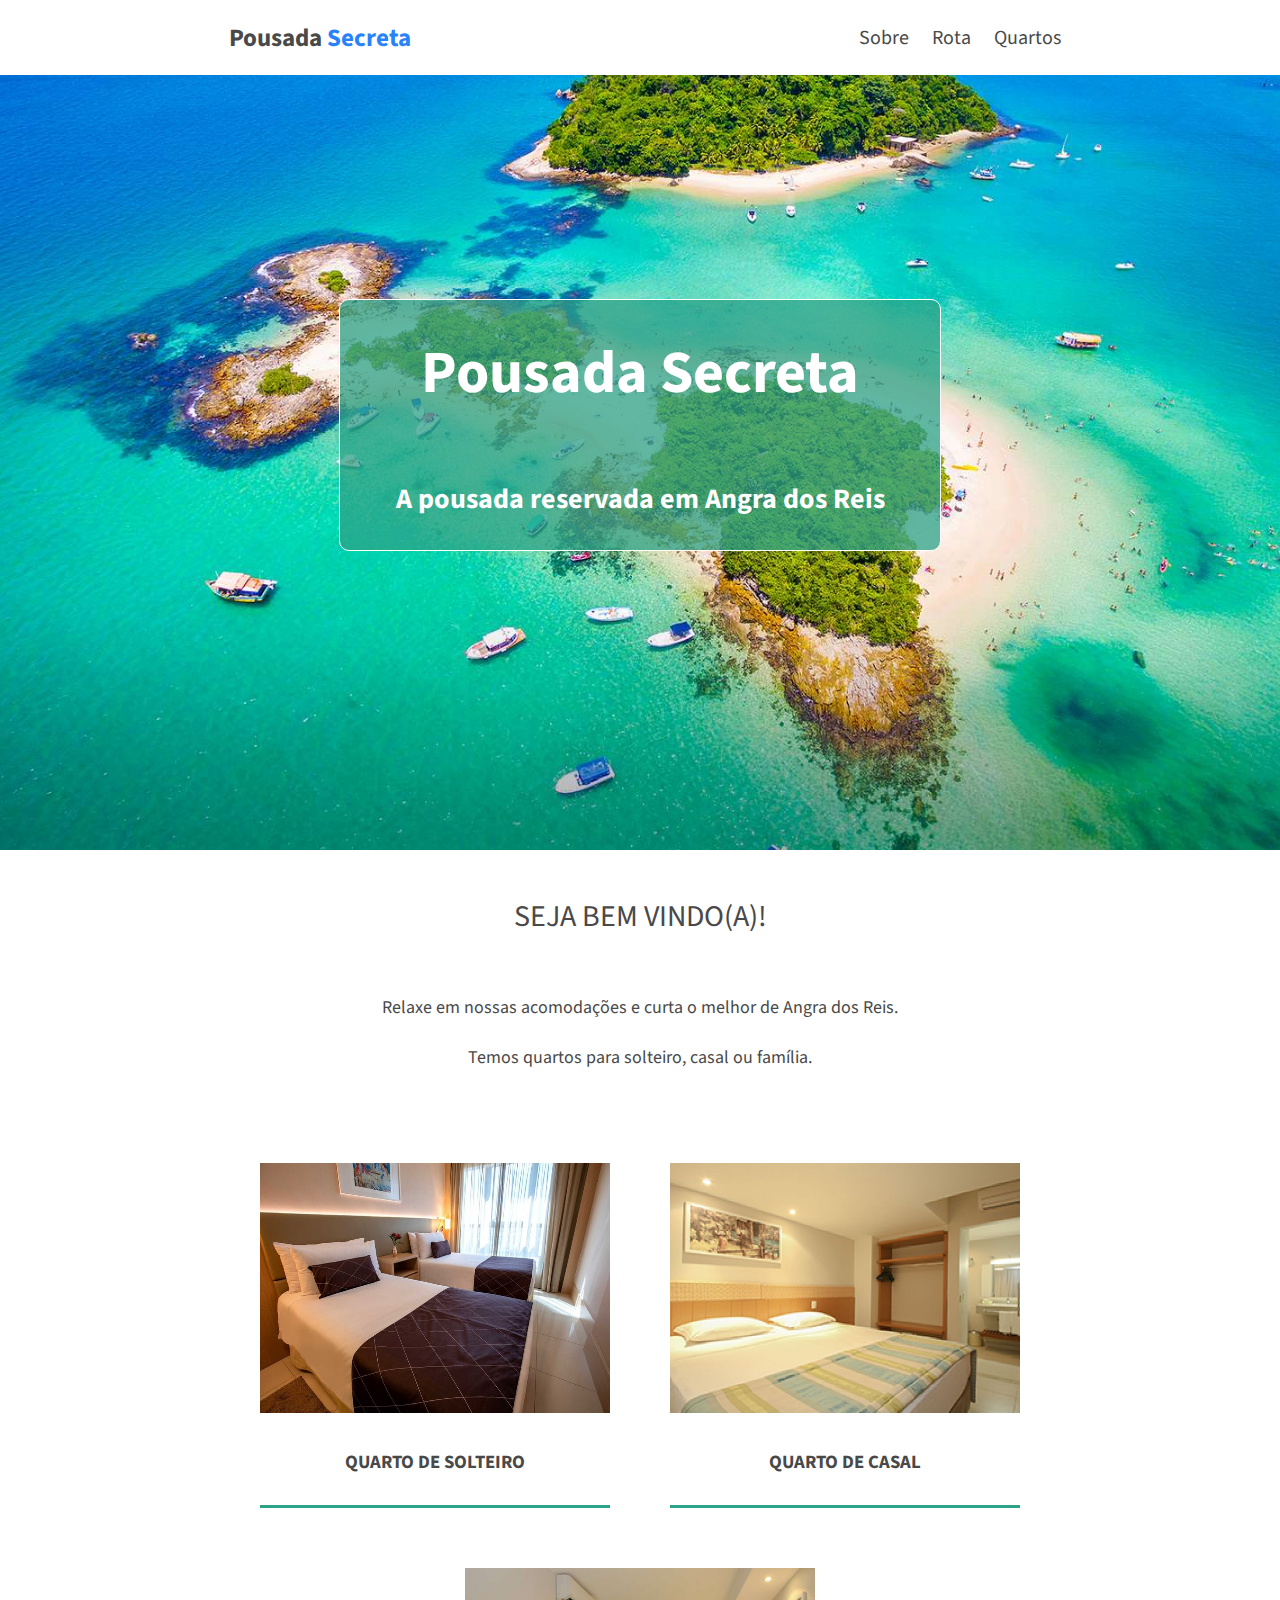
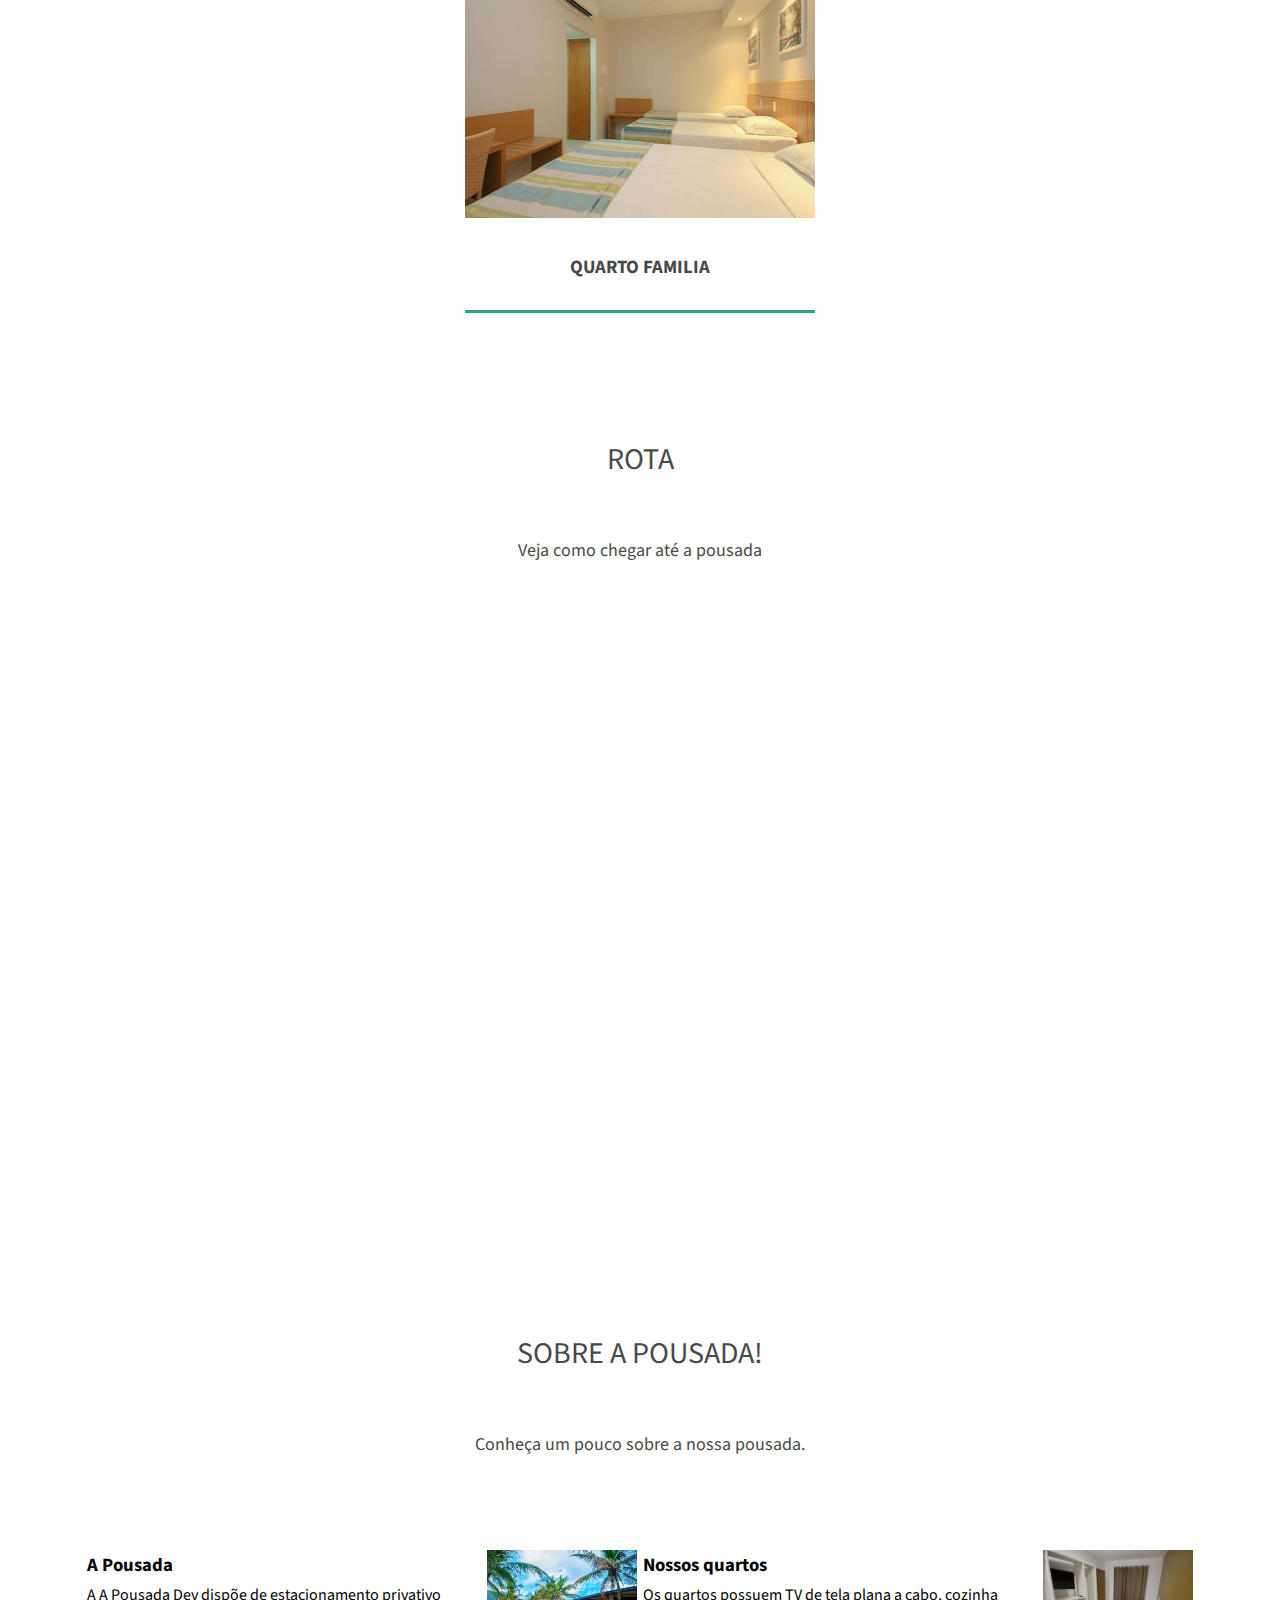
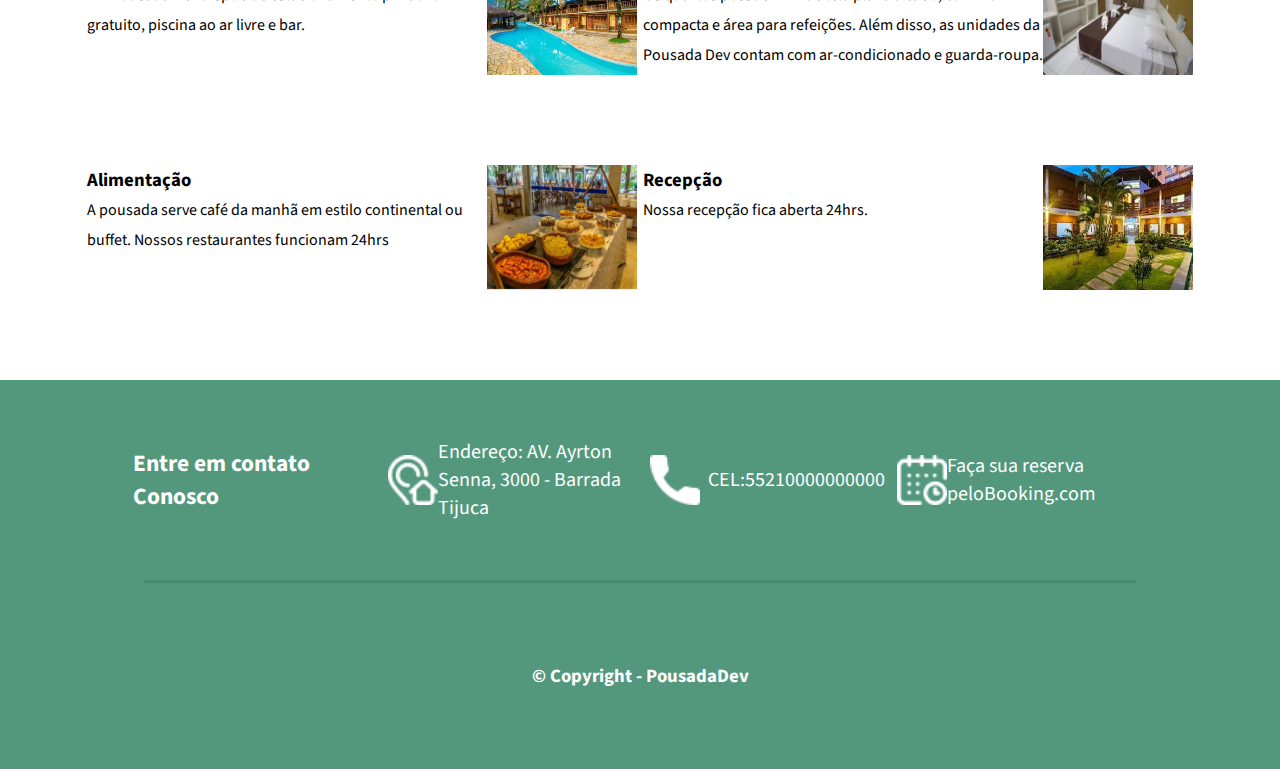
<file: index.html>
<!DOCTYPE html>

<html lang="pt-br">

    <head>
        <meta charset="utf-8">
        <meta http-equiv="X-UA-Compatible" content="IE=edge">
        <title> Pousada Secreta</title>
        <meta name="description" content>
        <meta name="viewport" content="width=device-width, initial-scale=1">
        <link rel="stylesheet" href="./assets/css/estilo_index.css">
        <link rel="stylesheet"
            href="https://fonts.googleapis.com/css2?family=Source+Sans+Pro:ital,wght@0,200;0,300;0,400;0,600;0,700;0,900;1,200;1,300;1,400;1,600;1,700;1,900&display=swap">
    </head>

    <body>
        <header>
            <div class="container-topo">
                <div class="title">
                    <h3><a class="link-topo" href="#pousada"> Pousada
                            <span>Secreta</span> </a></h3>
                </div>
                <div class="menu">
                    <p>
                        <a class="link-topo" href="index.html#sobre">Sobre</a>
                        <a class="link-topo" href="index.html#rota">Rota</a>
                        <a class="link-topo" href="quartos.html">Quartos</a>
                    </p>
                </div>
            </div>
        </header>
        <div class="container-banner" id="pousada">
            <div class="banner-texto">
                <div class="banner-titulo">
                    <h1> Pousada Secreta </h1>
                </div>
                <div class="banner-paragrafo">
                    <p>A pousada reservada em Angra dos Reis</p>
                </div>
            </div>
        </div>
        <div class="container-quarto">
            <div class="quarto-titulo">
                <h3>SEJA BEM VINDO(A)!</h3>
                <p>Relaxe em nossas acomodações e curta o melhor de Angra dos
                    Reis.</p>
                <p>Temos quartos para solteiro, casal ou família.</p>
            </div>
            <div class="container-card-quarto" id="quartos">
                <div class="card-quarto">
                    <img src="./assets/img/quarto-solteiro1.jpg"
                        alt="Quarto de Solteiro" title="Solteiro">
                    <h3><a href="quartos.html#solteiro"> QUARTO DE SOLTEIRO</a></h3>

                </div>
                <div class="card-quarto">
                    <img src="./assets/img/quarto-casal1.jpg"
                        alt="Quarto de Casal" title="Casal">
                    <h3><a href="quartos.html#casal"> QUARTO DE CASAL</a></h3>

                </div>
                <div class="card-quarto">
                    <img src="./assets/img/quarto-familia1.jpg"
                        alt="Quarto de Familia" title="Familia">
                    <h3><a href="quartos.html#familia">QUARTO FAMILIA</a></h3>

                </div>
            </div>
        </div>
        <div class="container-rota">
            <div class="rota-titulo" >
                <h3 id="rota">ROTA</h3>
                <p>Veja como chegar até a pousada</p>

            </div>
            <iframe
                src="https://www.google.com/maps/embed?pb=!1m18!1m12!1m3!1d3673.1179282687413!2d-43.366766023953325!3d-22.982690579201737!2m3!1f0!2f0!3f0!3m2!1i1024!2i768!4f13.1!3m3!1m2!1s0x9bda2c2293fa63%3A0x539cb07246f0e38d!2sVia%20Parque%20Shopping!5e0!3m2!1spt-BR!2sbr!4v1736054882342!5m2!1spt-BR!2sbr"
                width="100%" height="650" style="border:0;" allowfullscreen
                loading="lazy"
                referrerpolicy="no-referrer-when-downgrade"></iframe>
        </div>
        <div class="container-info">

            <div class="info-sobre" id="sobre">
                <h3>SOBRE A POUSADA!</h3>
                <p>Conheça um pouco sobre a nossa pousada.</p>
            </div>
            <div class="card-info">
                <div class="card">
                    <div>
                        <h3>A Pousada</h3>
                        <p>A A Pousada Dev dispõe de estacionamento privativo
                            gratuito,
                            piscina ao ar livre e bar.</p>
                    </div>
                    <div class="img">
                        <img class="card-img" src="./assets/img/img1.jpg"
                            alt="Pousada"
                            , title="Piscina">
                    </div>

                </div>

                <div class="card">
                    <div>
                        <h3>Nossos quartos</h3>
                        <p>Os quartos possuem TV de tela plana a cabo, cozinha
                            compacta e área para refeições.
                            Além disso, as unidades da Pousada Dev contam com
                            ar-condicionado e guarda-roupa.</p>
                    </div>
                    <div class="img">
                        <img class="card-img" src="./assets/img/img2.jpg"
                            alt="Quartos" , title="Quartos">
                    </div>

                </div>
            </div>
            <div class="card-info">
                <div class="card">
                    <div>
                        <h3>Alimentação</h3>
                        <p>A pousada serve café da manhã em estilo continental
                            ou
                            buffet.
                            Nossos restaurantes funcionam 24hrs</p>
                    </div>
                    <div class="img">
                        <img class="card-img" src="./assets/img/img3.jpg"
                            alt="Alimentação" , title="Comidas">
                    </div>
                </div>

                <div class="card">
                    <div>
                        <h3>Recepção</h3>
                        <p>Nossa recepção fica aberta 24hrs.</p>
                    </div>
                    <div>
                        <img class="card-img" src="./assets/img/img5.jpg"
                            alt="Recepção"
                            title="Recepção">
                    </div>
                </div>
            </div>
        </div>
        <footer>
            <div class="container-rodape">
                <div class="card-rodape">
                    <h3>Entre em contato Conosco</h3>
                </div>
                <div class="card-rodape">
                    <img src="./assets/icons/endereco.png" alt>
                    <p><a href="https://maps.app.goo.gl/MGpi1uEUroV3Bsrj8">Endereço: AV. Ayrton Senna, 3000 - Barrada Tijuca</a></p>
                    
                </div>
                <div class="card-rodape">
                    <img src="./assets/icons/telefone.png" alt>
                    <p><a href="https://wa.me/5521999999999">CEL:55210000000000</a></p>
                    
                </div>
                <div class="card-rodape">
                    <img src="./assets/icons/calendario.png" alt>
                    
                        <p>Faça sua reserva pelo<a href="www.booking.com">Booking.com</a></p>
                </div>
            </div>

            <div class="rodape-copy">
                <h3>© Copyright - PousadaDev</h3>
            </div>
        </footer>
    </body>

</html>
</file>
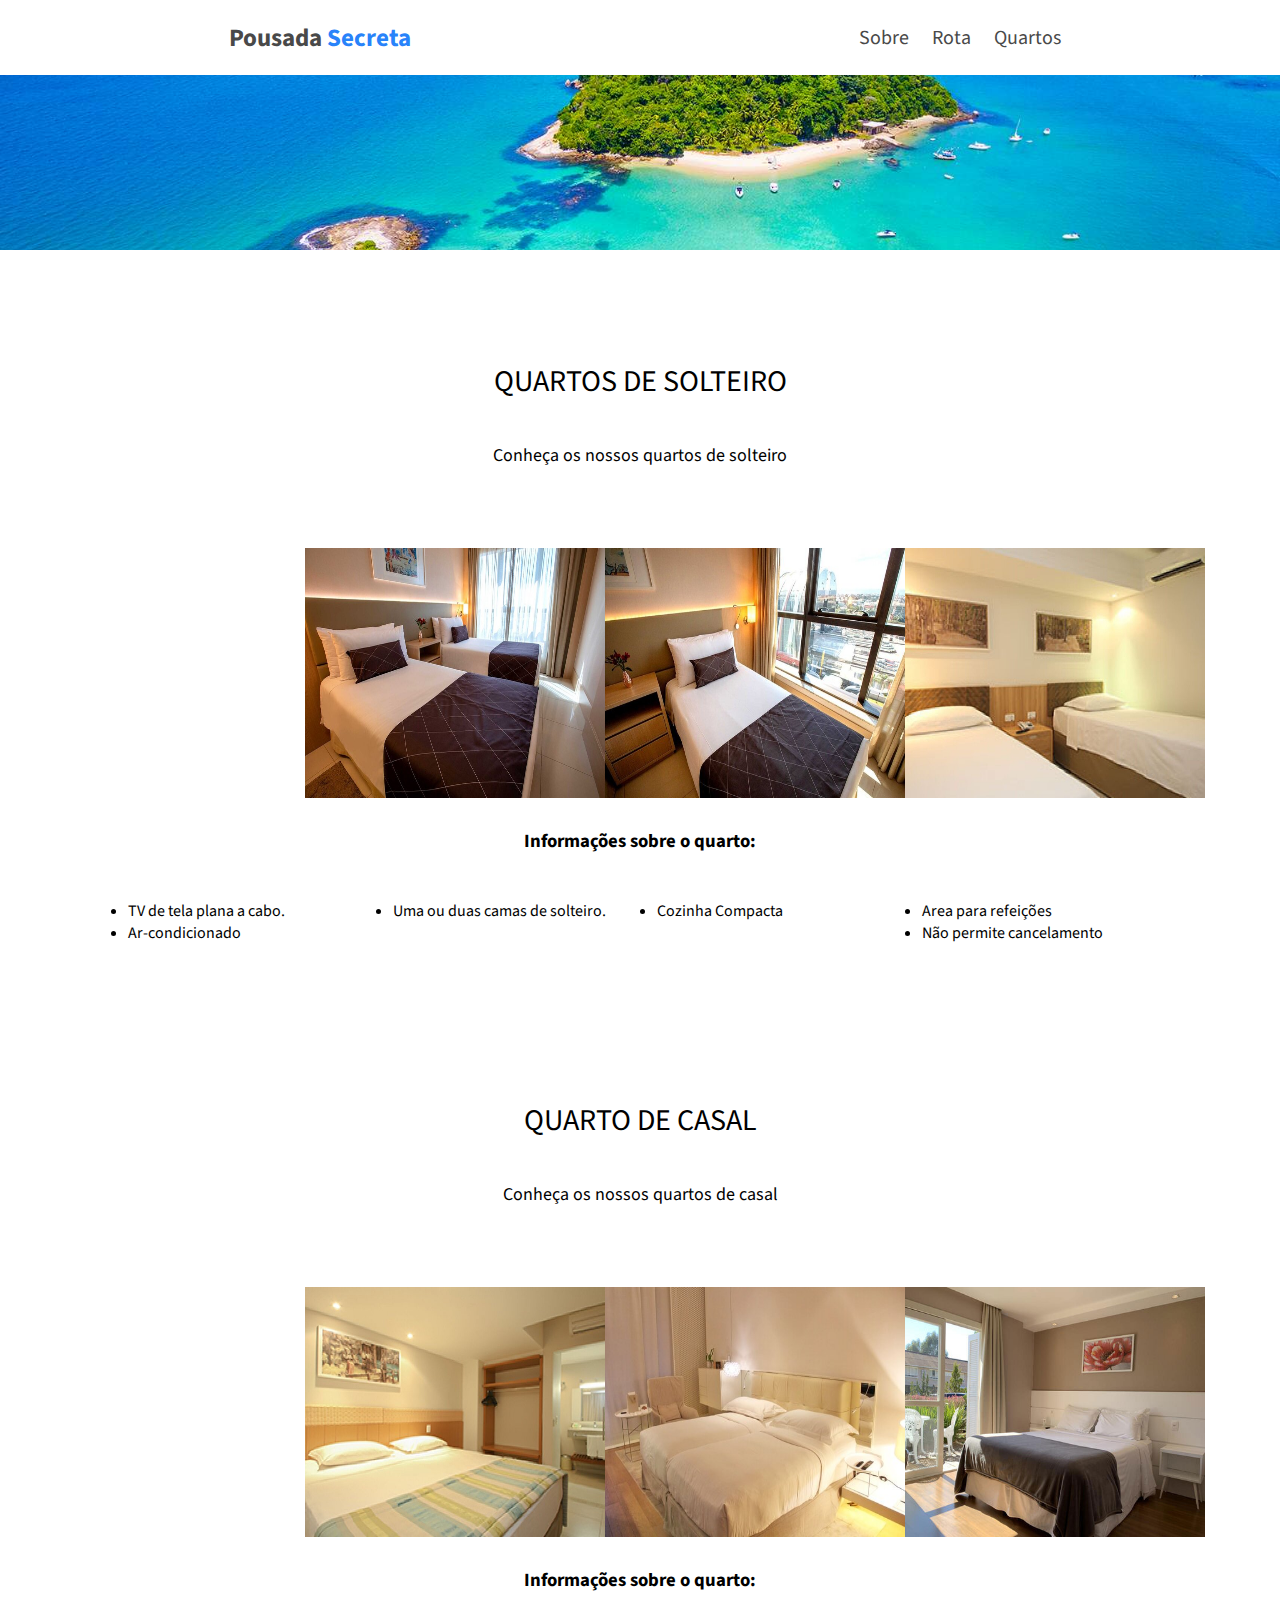
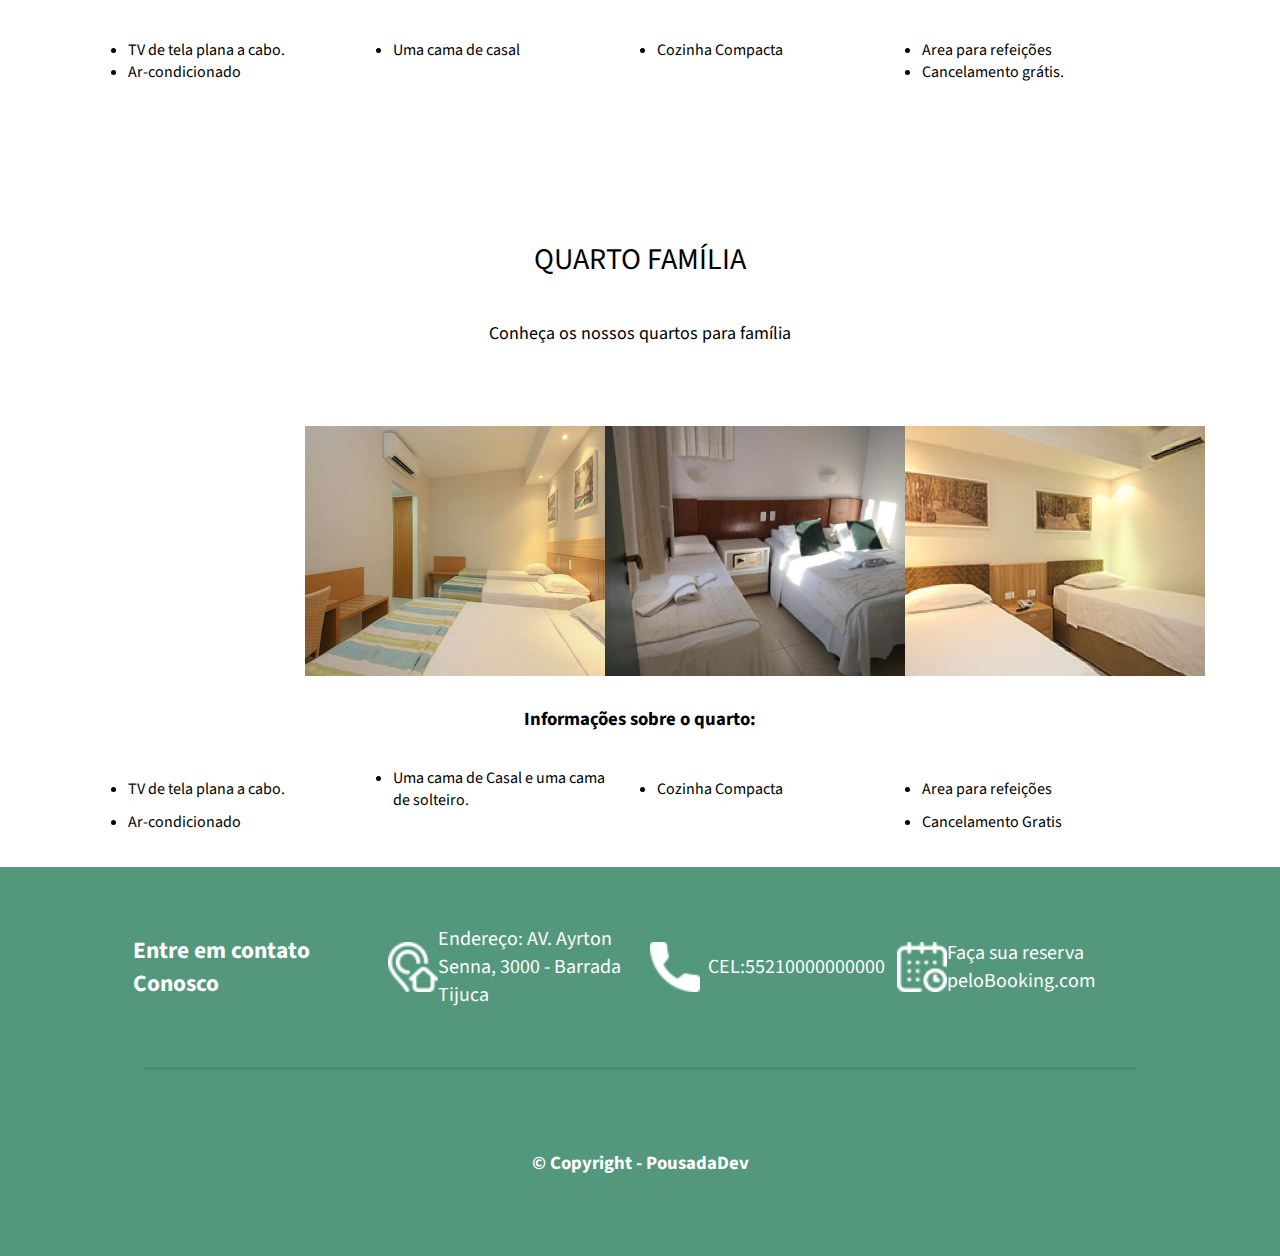
<file: quartos.html>
<!DOCTYPE html>

<html lang="pt-br">

    <head>
        <meta charset="utf-8">
        <meta http-equiv="X-UA-Compatible" content="IE=edge">
        <title> Pousada Secreta</title>
        <meta name="description" content>
        <meta name="viewport" content="width=device-width, initial-scale=1">
        <link rel="stylesheet" href="./assets/css/estilo_quarto.css">
        <link rel="stylesheet"
            href="https://fonts.googleapis.com/css2?family=Source+Sans+Pro:ital,wght@0,200;0,300;0,400;0,600;0,700;0,900;1,200;1,300;1,400;1,600;1,700;1,900&display=swap">
    </head>

    <body>
        <header>
            <div class="container-topo">
                <div class="title">
                    <h3><a class="link-topo" href="#pousada"> Pousada
                            <span>Secreta</span> </a></h3>
                </div>
                <div class="menu">
                    <p>
                        <a class="link-topo" href="index.html#sobre">Sobre</a>
                        <a class="link-topo" href="index.html#rota">Rota</a>
                        <a class="link-topo" href="index.html#quartos">Quartos</a>
                    </p>
                </div>
            </div>
        </header>
        <div class="banner-topo"></div>
        <div class="container-conteudo">
            <div class="container-titulo" id="solteiro">
                <h3 class="titulo">QUARTOS DE SOLTEIRO</h3>
                <p class="paragrafo">Conheça os nossos quartos de solteiro</p>
            </div>
            <div class="box-card">
                <div class="card">
                    <img class="card-img"
                        src="./assets/img/quarto-solteiro1.jpg"
                        alt="Quarto Solteiro">
                    <img class="card-img"
                        src="./assets/img/quarto-solteiro2.jpg"
                        alt="Quarto Duplo">
                    <img class="card-img"
                        src="./assets/img/quarto-solteiro3.jpg"
                        alt="Quarto Duplo">
                </div>
            </div>
            <h3 class="sobre-titulo">Informações sobre o quarto:</h3>
            <div class="sobre-quarto">
                <div class="container-lista">
                <ul class="lista">
                    <li>TV de tela plana a cabo.</li>
                    <li>Uma ou duas camas de solteiro.</li>
                    <li>Cozinha Compacta</li>
                    <li>Area para refeições</li>
                    <li>Ar-condicionado</li>
                    <li>Não permite cancelamento</li>
                </ul>
            </div>
            </div>
            <div class="container-titulo" id="casal">
                <h3 class="titulo">QUARTO DE CASAL</h3>
                <p class="paragrafo">Conheça os nossos quartos de casal</p>
            </div>
            <div class="box-card">
                <div class="card">
                    <img class="card-img"
                        src="./assets/img/quarto-casal1.jpg"
                        alt="Quarto Casal">
                    <img class="card-img"
                        src="./assets/img/quarto-casal2.jpg"
                        alt="Quarto Casal">
                    <img class="card-img"
                        src="./assets/img/quarto-casal3.jpg"
                        alt="Quarto Casal">
                </div>
            </div>
            <h3 class="sobre-titulo">Informações sobre o quarto:</h3>
            <div class="sobre-quarto">
                <div class="container-lista">
                <ul class="lista">
                    <li>TV de tela plana a cabo.</li>
                    <li>Uma cama de casal</li>
                    <li>Cozinha Compacta</li>
                    <li>Area para refeições</li>
                    <li>Ar-condicionado</li>
                    <li>Cancelamento grátis.</li>
                </ul>
            </div>
            </div>
            <div class="container-titulo" id="familia">
                <h3 class="titulo">QUARTO FAMÍLIA</h3>
                <p class="paragrafo">Conheça os nossos quartos para família</p>
            </div>
            <div class="box-card">
                <div class="card">
                    <img class="card-img"
                        src="./assets/img/quarto-familia1.jpg"
                        alt="Quarto Familia">
                    <img class="card-img"
                        src="./assets/img/quarto-familia2.jpg"
                        alt="Quarto Familia">
                    <img class="card-img"
                        src="./assets/img/quarto-solteiro3.jpg"
                        alt="Quarto Familia">
                </div>
            </div>
            <h3 class="sobre-titulo">Informações sobre o quarto:</h3>
            <div class="sobre-quarto">
                <div class="container-lista">
                <ul class="lista">
                    <li>TV de tela plana a cabo.</li>
                    <li>Uma cama de Casal e uma cama de solteiro.</li>
                    <li>Cozinha Compacta</li>
                    <li>Area para refeições</li>
                    <li>Ar-condicionado</li>
                    <li>Cancelamento Gratis</li>
                </ul>
            </div>
            </div>
        </div>
        <footer>
            <div class="container-rodape">
                <div class="card-rodape">
                    <h3>Entre em contato Conosco</h3>
                </div>
                <div class="card-rodape">
                    <img src="./assets/icons/endereco.png" alt>
                    <p><a
                            href="https://maps.app.goo.gl/MGpi1uEUroV3Bsrj8">Endereço:
                            AV. Ayrton Senna, 3000 - Barrada Tijuca</a></p>

                </div>
                <div class="card-rodape">
                    <img src="./assets/icons/telefone.png" alt>
                    <p><a
                            href="https://wa.me/5521999999999">CEL:55210000000000</a></p>

                </div>
                <div class="card-rodape">
                    <img src="./assets/icons/calendario.png" alt>

                    <p>Faça sua reserva pelo<a
                            href="www.booking.com">Booking.com</a></p>
                </div>
            </div>

            <div class="rodape-copy">
                <h3>© Copyright - PousadaDev</h3>
            </div>
        </footer>
    </body>
</html>
</file>
<file: assets/css/estilo_index.css>
/*reset de padding e margin e configurações globais do css */
* {
    margin: 0;
    padding: 0;
    font-family: 'Source Sans Pro', sans-serif;
}

/* Topo fixado  */
header {
    position: fixed;
    width: 100%;
    background-color: #fff;
}

/* Tamanho do container do topo */
.container-topo {
    height: 75px;
    display: flex;
    justify-content: space-between;
    align-items: center;
    color: #494949;
}

.title,
.menu {
    flex: 1;
    text-align: center;
    font-weight: normal;

}

.title a {
    font-size: 25px;
    text-decoration: none;
    color: #494949;
}

.title span {
    color: rgb(40, 131, 250);
}

/* Estilo das ancoras */
.link-topo {
    margin: 10px;
    text-decoration: none;
    color: #494949;
    font-size: 20px;
}

/* Define o fundo do container principal /
E centraliza a div interna do conteiner principal */
.container-banner {
    display: flex;
    align-items: center;
    justify-content: center;
    height: 850px;
    background: url('../img/img-fundo.jpg') no-repeat fixed center center / cover;
}

/* Centraliza os elementos do banner-texto 
define a cor do fundo a transluccides do card*/
.banner-texto {
    border: #fff 1px solid;
    width: 30%;
    height: 250px;
    display: flex;
    flex-direction: column;
    align-items: center;
    justify-content: space-around;
    background-color: rgba(44, 162, 135, 0.75);
    border-radius: 10px;
    flex-basis: 600px;

}

/* Estiliza o Titulo banner*/
.banner-titulo {
    font-size: 30px;
    color: #fff;

}

/* Estiliza o paragrafo banner */
.banner-paragrafo {
    font-size: 28px;
    color: #fff;
    font-weight: bold;
}

/* Centraliza os titulos do conteudo */
.quarto-titulo,
.rota-titulo,
.info-sobre {
    text-align: center;
    color: #494949;
}


/* Estiza os titulos do conteudo */
.quarto-titulo h3,
.rota-titulo h3,
.info-sobre h3 {
    padding: 45px;
    font-size: 30px;
    font-weight: normal;
}

/* Estiliza os paragrafos do conteudo */
.quarto-titulo p,
.rota-titulo p,
.info-sobre p {
    line-height: 50px;
    font-size: 18px;
}

/* Ajusta o tamanho do card do quarto */
.container-card-quarto {
    margin: 50px;
    display: flex;
    align-items: center;
    justify-content: center;
    flex-wrap: wrap;
}

/* Centraliza o texto do card */
.card-quarto {
    text-align: center;
    padding: 30px;
}

/* Ajusta o tamanho da imagem */
.card-quarto img {
    width: 350px;
    height: 250px;
}

/* Ajusta o titulo dentro do card */
.card-quarto h3 {
    padding: 30px;
    border-bottom: 3px solid rgba(44, 162, 135, 255);
}

/* Estiliza a ancora do card dos quartos */
.card-quarto a {
    text-decoration: none;
    color: #494949;
}

/* Da espaçamento interno superiro no iframe */
.container-rota iframe {
    padding-top: 55px;
}

/* Card informações sobre a pousada */
.card-info{
    margin: 80px;
    display: flex;
    justify-content: space-evenly;
    align-items: center;
    flex-wrap: wrap;
}

.card-img{
    width: 150px;
    height: 125px;
}

.card{
    width: 550px;
    display: flex;
    justify-content: space-between;
  
    line-height: 30px;
}

footer{
    background-color:#53987c;
    display: flex;
    align-items: center;
    justify-content: center;  
    flex-direction: column;
    color: #fff;
}

.container-rodape{
    margin: 50px;
    display: flex;
    justify-content: space-evenly;
    align-items: center;
    width: 80%;
}

.card-rodape{
    
    height: 100px;
    width: 250px;
    font-size: 20px;
    display: flex;
    justify-content: space-evenly;
    align-items: center;
}

.card-rodape img{
    width: 50px;
    height: 50px;
}

.card-rodape a{
    text-decoration: none;
    color: #fff;
}

.rodape-copy{
    width:65%;
    text-align: center;
    border-top: 3px solid #488c70;
    padding: 80px;
}
</file>
<file: assets/css/estilo_quarto.css>
/* Reset de padding e margin e configurações globais do CSS */
* {
    margin: 0;
    padding: 0;
    font-family: 'Source Sans Pro', sans-serif;
}

/* Topo fixado */
header {
    position: fixed;
    width: 100%;
    background-color: #fff;
}

/* Tamanho do container do topo */
.container-topo {
    height: 75px;
    display: flex;
    justify-content: space-between;
    align-items: center;
    color: #494949;
}

.title,
.menu {
    flex: 1;
    text-align: center;
    font-weight: normal;
}

.title a {
    font-size: 25px;
    text-decoration: none;
    color: #494949;
}

.title span {
    color: rgb(40, 131, 250);
}

/* Estilo das âncoras */
.link-topo {
    margin: 10px;
    text-decoration: none;
    color: #494949;
    font-size: 20px;
}

/* Banner top, focado no topo da imagem de fundo */
.banner-topo {
    background-image: url("../img/img-fundo.jpg");
    background-position: top;
    background-size: cover;
    background-repeat: no-repeat;
    background-attachment: initial;
    height: 250px;
}

/* Container dos títulos apresentados no conteúdo */
.container-titulo {
    text-align: center;
    padding: 50px;
    margin: 20px;
}

/* Estilização dos títulos apresentados no conteúdo */
.titulo {
    font-size: 30px;
    font-weight: normal;
    padding: 20px;
    margin: 20px;
}

/* Estilização dos parágrafos abaixo dos títulos */
.paragrafo {
    font-size: 18px;
}

/* Centraliza o box-card, da imagem */
.box-card {
    display: flex;
    justify-content: center;
    align-items: center;
    margin: 30px;
}

/* Ajusta o espaçamento entre as imagens */
.card {
    display: flex;
    justify-content: space-evenly;
    align-items: center;
    width: 55%;
}

/* Ajusta o tamanho da imagem */
.card-img {
    width: 300px;
    height: 250px;
}

.sobre-titulo {
    text-align: center;
}

/* Estilo das listas de informações sobre o quarto */
.sobre-quarto {
    display: flex;
    align-items: center;
    justify-content: center;
}

.container-lista {
    display: flex;
    align-items: center;
    height: 15vh;
    max-width: 1024px;
}

.lista {
    display: flex;
    justify-content: space-between;
    align-items: center;
    flex-wrap: wrap;
}

.lista li {
    font-size: 16px;
    width: 230px;
}

/* Container rodapé */
footer {
    background-color: #53987c;
    display: flex;
    align-items: center;
    justify-content: center;
    flex-direction: column;
    color: #fff;
}

.container-rodape {
    margin: 50px;
    display: flex;
    justify-content: space-evenly;
    align-items: center;
    width: 80%;
}

.card-rodape {
    height: 100px;
    width: 250px;
    font-size: 20px;
    display: flex;
    justify-content: space-evenly;
    align-items: center;
}

.card-rodape img {
    width: 50px;
    height: 50px;
}

.card-rodape a {
    text-decoration: none;
    color: #fff;
}

.rodape-copy {
    width: 65%;
    text-align: center;
    border-top: 3px solid #488c70;
    padding: 80px;
}
</file>
